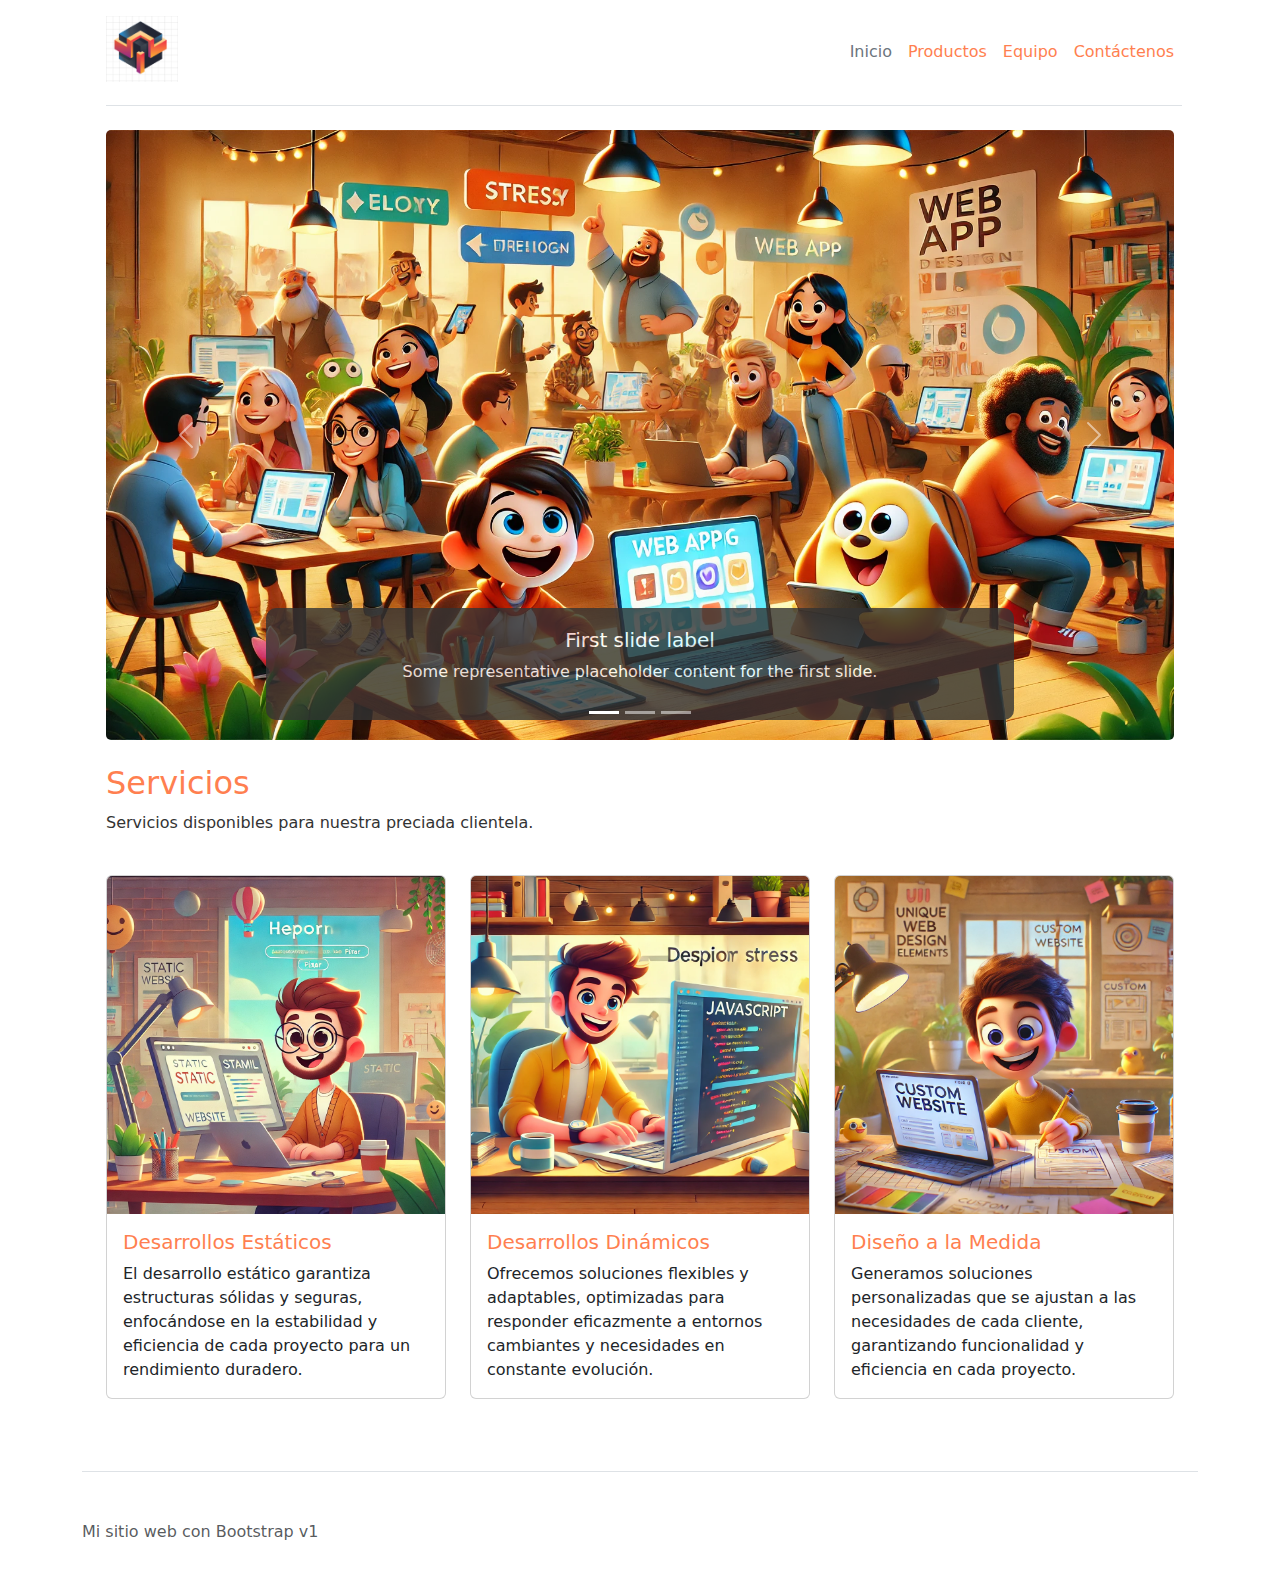
<file: index.html>
<!DOCTYPE html>
<html>

<head>
    <title>Mi primera web con Bootstrap</title>
    <meta charset="utf-8">
    <meta name="viewport" content="width=device-width, initial-scale=1">
    <link rel="stylesheet" href="css/estilo.css">
</head>

<body>
    <div class="container">

        <main>

            <header
                class="d-flex flex-wrap align-items-center justify-content-center justify-content-md-between py-3 mb-4 ms-4 me-3 border-bottom">
                <div class="col-md-3 mb-2 mb-md-0">
                    <a href="/" class="d-inline-flex link-body-emphasis text-decoration-none">
                        <img src="img/logo.png" width="72px">
                    </a>
                </div>

                <ul class="nav col-12 col-md-auto mb-2 justify-content-center mb-md-0">
                    <li><a href="index.html" class="nav-link px-2 link-secondary">Inicio</a></li>
                    <li><a href="#" class="nav-link px-2">Productos</a></li>
                    <li><a href="#" class="nav-link px-2">Equipo</a></li>
                    <li><a href="contactenos.html" class="nav-link px-2">Contáctenos</a></li>
                </ul>

            </header>

            <div id="carouselExampleIndicators" class="carousel slide p-6 m-4">
                <div class="carousel-indicators">
                    <button type="button" data-bs-target="#carouselExampleIndicators" data-bs-slide-to="0"
                        class="active" aria-current="true" aria-label="Slide 1"></button>
                    <button type="button" data-bs-target="#carouselExampleIndicators" data-bs-slide-to="1"
                        aria-label="Slide 2"></button>
                    <button type="button" data-bs-target="#carouselExampleIndicators" data-bs-slide-to="2"
                        aria-label="Slide 3"></button>
                </div>
                <div class="carousel-inner">
                    <div class="carousel-item active">
                        <img src="img/cabecera01.webp" class="d-block w-100" alt="...">
                        <div class="carousel-caption d-none d-md-block">
                            <h5>First slide label</h5>
                            <p>Some representative placeholder content for the first slide.</p>
                          </div>
                    </div>
                    <div class="carousel-item">
                        <img src="img/cabecera02.webp" class="d-block w-100" alt="...">
                        <div class="carousel-caption d-none d-md-block">
                            <h5>First slide label</h5>
                            <p>Some representative placeholder content for the first slide.</p>
                          </div>
                    </div>
                    <div class="carousel-item">
                        <img src="img/cabecera03.webp" class="d-block w-100" alt="...">
                        <div class="carousel-caption d-none d-md-block">
                            <h5>First slide label</h5>
                            <p>Some representative placeholder content for the first slide.</p>
                          </div>
                    </div>
                </div>
                <button class="carousel-control-prev" type="button" data-bs-target="#carouselExampleIndicators"
                    data-bs-slide="prev">
                    <span class="carousel-control-prev-icon" aria-hidden="true"></span>
                    <span class="visually-hidden">Previous</span>
                </button>
                <button class="carousel-control-next" type="button" data-bs-target="#carouselExampleIndicators"
                    data-bs-slide="next">
                    <span class="carousel-control-next-icon" aria-hidden="true"></span>
                    <span class="visually-hidden">Next</span>
                </button>
            </div>

            <div class="ms-4">
                <h2>Servicios</h2>
                <p>Servicios disponibles para nuestra preciada clientela.</p>
            </div>
            
            <div class="row row-cols-1 row-cols-md-3 g-4 p-4">
                <div class="col">
                    <div class="card">
                        <img src="img/estaticos.webp" class="card-img-top" alt="...">
                        <div class="card-body">
                            <h5 class="card-title">Desarrollos Estáticos</h5>
                            <p class="card-text">
                                El desarrollo estático garantiza estructuras
                                sólidas y seguras, enfocándose en la estabilidad
                                y eficiencia de cada proyecto para un rendimiento duradero.
                            </p>
                        </div>
                    </div>
                </div>
                <div class="col">
                    <div class="card">
                        <img src="img/dinamicos.webp" class="card-img-top" alt="...">
                        <div class="card-body">
                            <h5 class="card-title">Desarrollos Dinámicos</h5>
                            <p class="card-text">
                                Ofrecemos soluciones flexibles y adaptables, optimizadas
                                para responder eficazmente a entornos cambiantes
                                y necesidades en constante evolución.
                            </p>
                        </div>
                    </div>
                </div>
                <div class="col">
                    <div class="card">
                        <img src="img/alamedida.webp" class="card-img-top" alt="...">
                        <div class="card-body">
                            <h5 class="card-title">Diseño a la Medida</h5>
                            <p class="card-text">
                                Generamos soluciones personalizadas que se ajustan
                                a las necesidades de cada cliente, garantizando
                                funcionalidad y eficiencia en cada proyecto.
                            </p>
                        </div>
                    </div>
                </div>
            </div>


        </main>

        <footer class="pt-5 my-5 text-body-secondary border-top">
            Mi sitio web con Bootstrap v1
        </footer>

    </div>

    <script src="https://cdn.jsdelivr.net/npm/bootstrap@5.3.3/dist/js/bootstrap.bundle.min.js"
        integrity="sha384-YvpcrYf0tY3lHB60NNkmXc5s9fDVZLESaAA55NDzOxhy9GkcIdslK1eN7N6jIeHz"
        crossorigin="anonymous"></script>
</body>

</html>
</file>
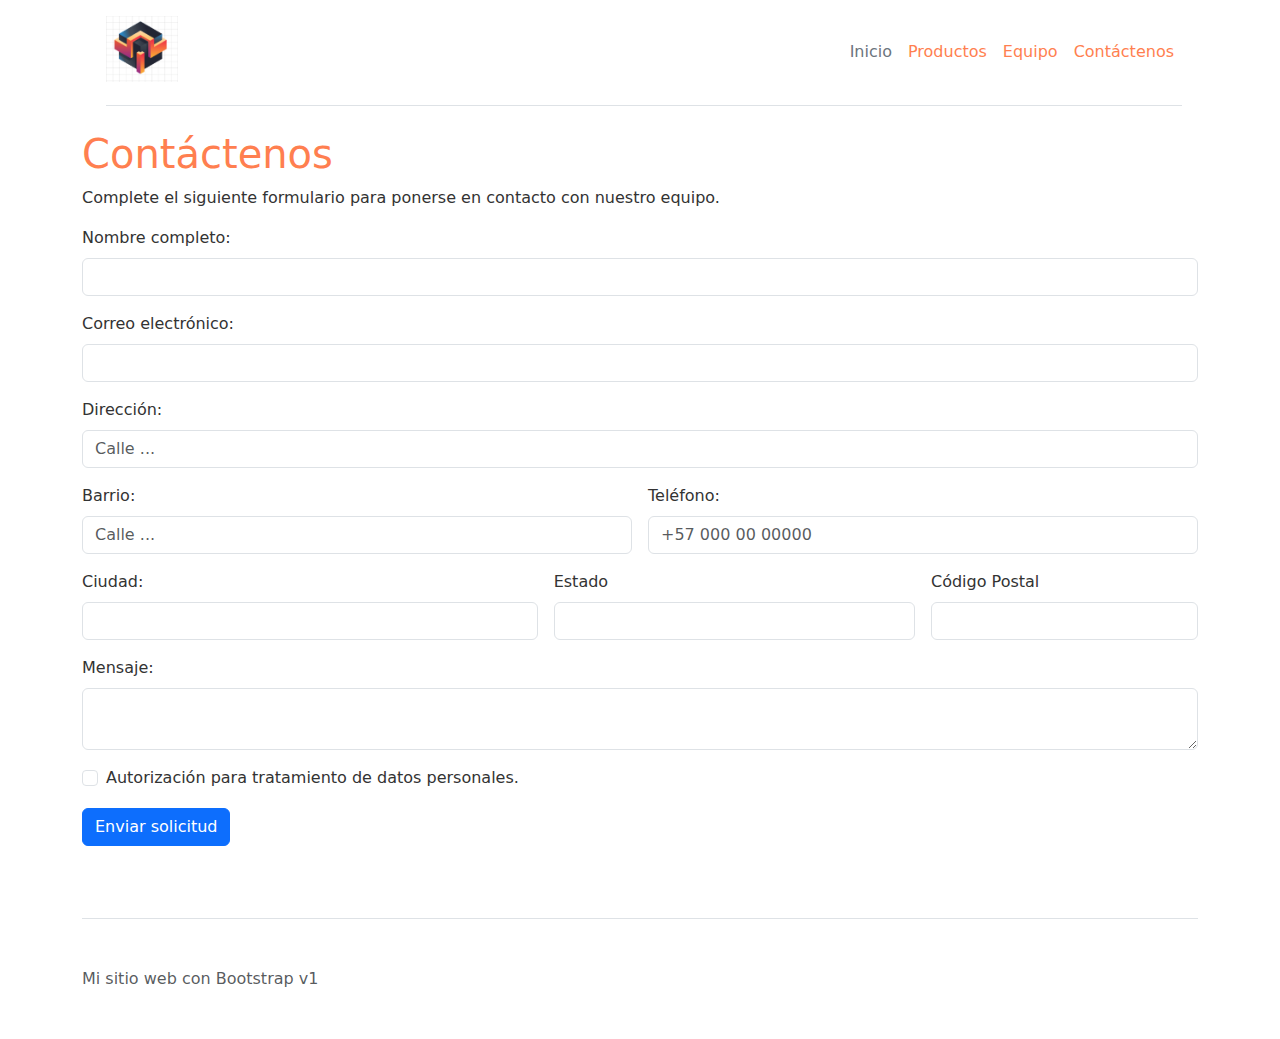
<file: contactenos.html>
<!DOCTYPE html>
<html>

<head>
    <title>Mi primera web con Bootstrap</title>
    <meta charset="utf-8">
    <meta name="viewport" content="width=device-width, initial-scale=1">
    <link rel="stylesheet" href="css/estilo.css">
</head>

<body>
    <div class="container">

        <main>

            <header
                class="d-flex flex-wrap align-items-center justify-content-center justify-content-md-between py-3 mb-4 ms-4 me-3 border-bottom">
                <div class="col-md-3 mb-2 mb-md-0">
                    <a href="/" class="d-inline-flex link-body-emphasis text-decoration-none">
                        <img src="img/logo.png" width="72px">
                    </a>
                </div>

                <ul class="nav col-12 col-md-auto mb-2 justify-content-center mb-md-0">
                    <li><a href="index.html" class="nav-link px-2 link-secondary">Inicio</a></li>
                    <li><a href="#" class="nav-link px-2">Productos</a></li>
                    <li><a href="#" class="nav-link px-2">Equipo</a></li>
                    <li><a href="contactenos.html" class="nav-link px-2">Contáctenos</a></li>
                </ul>

            </header>

            <h1>Contáctenos</h1>

            <p id="parrafoCabecera">Complete el siguiente formulario para ponerse en contacto con nuestro equipo.</p>

            <form class="row g-3" id="formulario"> <!--</form> action="/contacto" method="post">-->
                <div class="col-12">
                    <label for="inputName" class="form-label">Nombre completo:</label>
                    <input type="text" class="form-control" id="inputName">
                </div>
                <span class="badge bg-danger-subtle border border-danger-subtle text-danger-emphasis rounded-pill" id="mensajeName">Nombre inválido</span>
                <div class="col-12">
                    <label for="inputEmail" class="form-label">Correo electrónico:</label>
                    <input type="email" class="form-control" id="inputEmail">
                </div>
                <div class="col-12">
                    <label for="inputAddress" class="form-label">Dirección:</label>
                    <input type="text" class="form-control" id="inputAddress" placeholder="Calle ...">
                </div>
                <div class="col-6">
                    <label for="inputAddress2" class="form-label">Barrio:</label>
                    <input type="text" class="form-control" id="inputAddress2" placeholder="Calle ...">
                </div>
                <div class="col-6">
                    <label for="inputPhone" class="form-label">Teléfono:</label>
                    <input type="text" class="form-control" id="inputPhone" placeholder="+57 000 00 00000">
                </div>
                <div class="col-md-5">
                    <label for="inputCity" class="form-label">Ciudad:</label>
                    <input type="text" class="form-control" id="inputCity">
                </div>
                <div class="col-md-4">
                    <label for="inputState" class="form-label">Estado</label>
                    <input type="text" class="form-control" id="inputState">
                </div>
                <div class="col-md-3">
                    <label for="inputZip" class="form-label">Código Postal</label>
                    <input type="text" class="form-control" id="inputZip">
                </div>
                <div class="col-12">
                    <label for="inputMessage" class="form-label">Mensaje:</label>
                    <textarea type="text" class="form-control" id="inputMessage"></textarea>
                </div>
                <div class="col-12">
                    <div class="form-check">
                        <input class="form-check-input" type="checkbox" id="gridCheck">
                        <label class="form-check-label" for="gridCheck">
                            Autorización para tratamiento de datos personales.
                        </label>
                    </div>
                </div>
                <div class="col-12">
                    <button type="button" id="enviar" class="btn btn-primary mb-4">Enviar solicitud</button>
                </div>
            </form>

            <span id="mensaje"></span>

        </main>

        <footer class="pt-5 my-5 text-body-secondary border-top">
            Mi sitio web con Bootstrap v1
        </footer>

    </div>

    <script src="https://cdn.jsdelivr.net/npm/bootstrap@5.3.3/dist/js/bootstrap.bundle.min.js"
        integrity="sha384-YvpcrYf0tY3lHB60NNkmXc5s9fDVZLESaAA55NDzOxhy9GkcIdslK1eN7N6jIeHz"
        crossorigin="anonymous"></script>
    <script src="js/jquery-3.7.1.min.js"></script>
    <script src="js/libreria.js"></script>
</body>

</html>
</file>
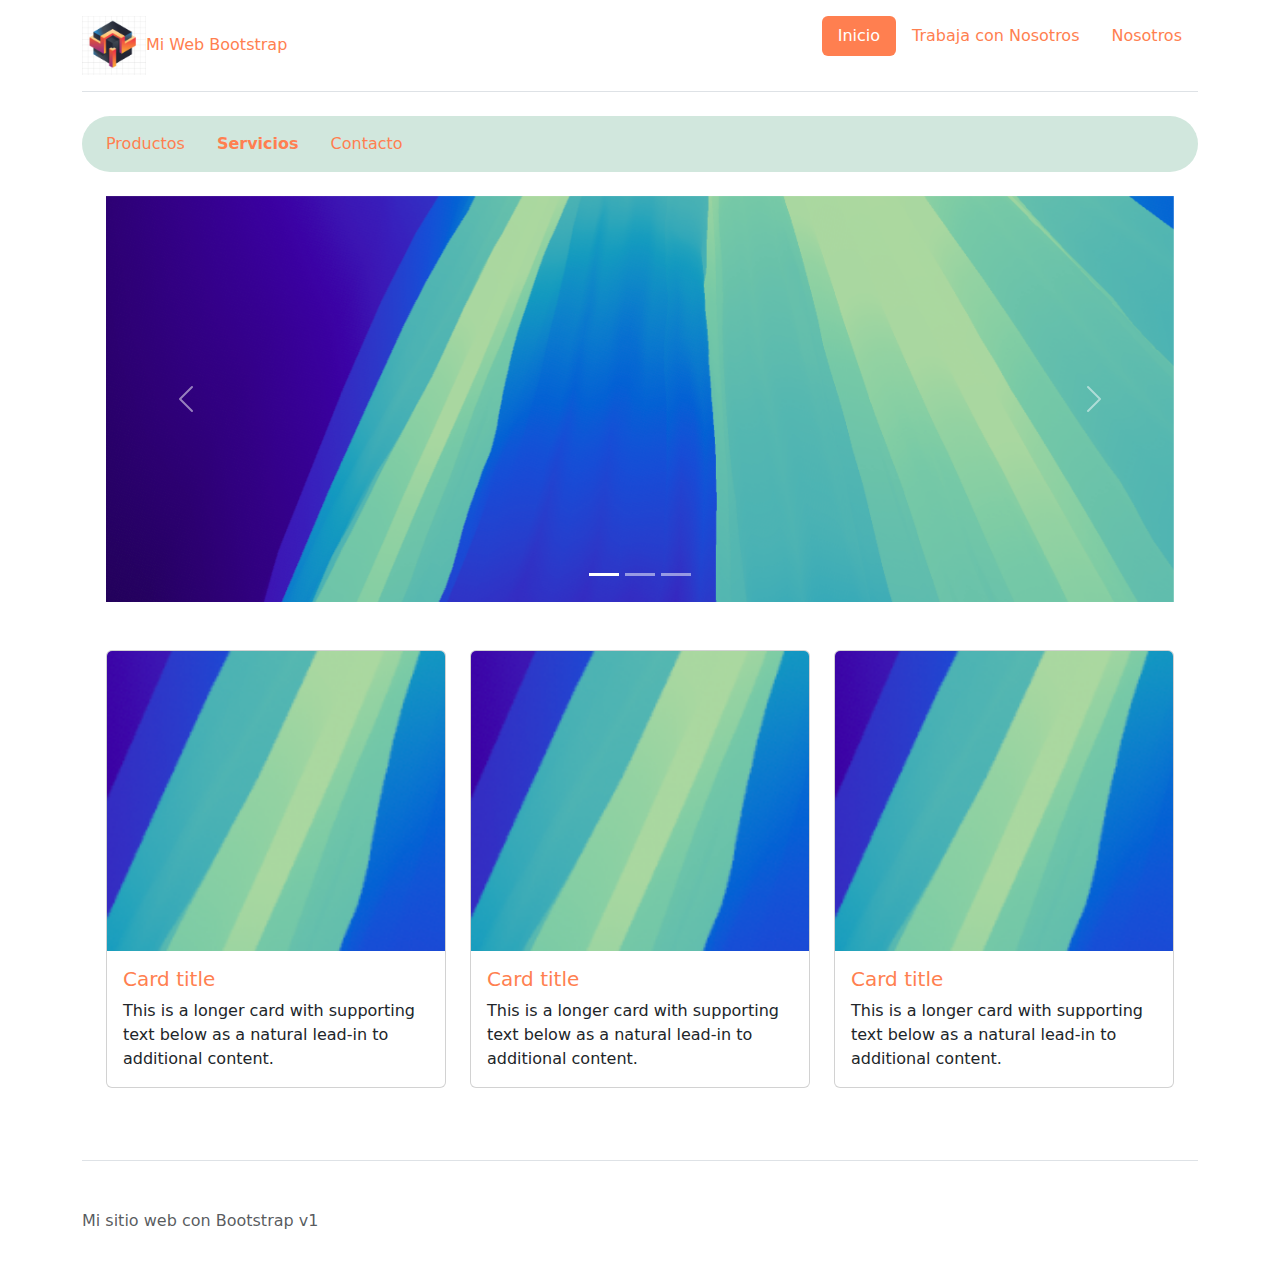
<file: servicios.html>
<!DOCTYPE html>
<html>

<head>
    <title>Mi primera web con Bootstrap</title>
    <meta charset="utf-8">
    <meta name="viewport" content="width=device-width, initial-scale=1">
    <link rel="stylesheet" href="estilo.css">
</head>

<body>
    <div class="container">

        <main>

            <header class="d-flex flex-wrap justify-content-center py-3 mb-4 border-bottom">
                <a href="/"
                    class="d-flex align-items-center mb-3 mb-md-0 me-md-auto link-body-emphasis text-decoration-none">
                    <img src="logo.png" alt="logo" width="64">
                    <span class="fs-6">Mi Web Bootstrap</span>
                </a>
                <ul class="nav nav-pills">
                    <li class="nav-item"><a href="#" class="nav-link active" aria-current="page">Inicio</a></li>
                    <li class="nav-item"><a href="#" class="nav-link">Trabaja con Nosotros</a></li>
                    <li class="nav-item"><a href="#" class="nav-link">Nosotros</a></li>
                </ul>
            </header>

            <nav class="navbar navbar-expand bg-body-tertiary rounded-pill">
                <div class="collapse navbar-collapse" id="navbarNav">
                    <ul class="navbar-nav">
                        <li class="nav-item ms-3">
                            <a class="nav-link" href="index.html">Productos</a>
                        </li>
                        <li class="nav-ite ms-3">
                            <a class="nav-link active" aria-current="page"  href="servicios.html">Servicios</a>
                        </li>
                        <li class="nav-item ms-3">
                            <a class="nav-link" href="#">Contacto</a>
                        </li>
                    </ul>
                </div>
            </nav>

            <div id="carouselExampleIndicators" class="carousel slide p-6 m-4">
                <div class="carousel-indicators">
                    <button type="button" data-bs-target="#carouselExampleIndicators" data-bs-slide-to="0"
                        class="active" aria-current="true" aria-label="Slide 1"></button>
                    <button type="button" data-bs-target="#carouselExampleIndicators" data-bs-slide-to="1"
                        aria-label="Slide 2"></button>
                    <button type="button" data-bs-target="#carouselExampleIndicators" data-bs-slide-to="2"
                        aria-label="Slide 3"></button>
                </div>
                <div class="carousel-inner">
                    <div class="carousel-item active">
                        <img src="cabecera01.png" class="d-block w-100" alt="...">
                    </div>
                    <div class="carousel-item">
                        <img src="cabecera01.png" class="d-block w-100" alt="...">
                    </div>
                    <div class="carousel-item">
                        <img src="cabecera01.png" class="d-block w-100" alt="...">
                    </div>
                </div>
                <button class="carousel-control-prev" type="button" data-bs-target="#carouselExampleIndicators"
                    data-bs-slide="prev">
                    <span class="carousel-control-prev-icon" aria-hidden="true"></span>
                    <span class="visually-hidden">Previous</span>
                </button>
                <button class="carousel-control-next" type="button" data-bs-target="#carouselExampleIndicators"
                    data-bs-slide="next">
                    <span class="carousel-control-next-icon" aria-hidden="true"></span>
                    <span class="visually-hidden">Next</span>
                </button>
            </div>

            <div class="row row-cols-1 row-cols-md-3 g-4 p-4">
                <div class="col">
                    <div class="card">
                        <img src="card01.png" class="card-img-top" alt="...">
                        <div class="card-body">
                            <h5 class="card-title">Card title</h5>
                            <p class="card-text">This is a longer card with supporting text below as a natural lead-in
                                to
                                additional content.</p>
                        </div>
                    </div>
                </div>
                <div class="col">
                    <div class="card">
                        <img src="card01.png" class="card-img-top" alt="...">
                        <div class="card-body">
                            <h5 class="card-title">Card title</h5>
                            <p class="card-text">This is a longer card with supporting text below as a natural lead-in
                                to
                                additional content.</p>
                        </div>
                    </div>
                </div>
                <div class="col">
                    <div class="card">
                        <img src="card01.png" class="card-img-top" alt="...">
                        <div class="card-body">
                            <h5 class="card-title">Card title</h5>
                            <p class="card-text">This is a longer card with supporting text below as a natural lead-in
                                to
                                additional content.</p>
                        </div>
                    </div>
                </div>
            </div>


        </main>

        <footer class="pt-5 my-5 text-body-secondary border-top">
            Mi sitio web con Bootstrap v1
        </footer>

    </div>

    <script src="https://cdn.jsdelivr.net/npm/bootstrap@5.3.3/dist/js/bootstrap.bundle.min.js"
        integrity="sha384-YvpcrYf0tY3lHB60NNkmXc5s9fDVZLESaAA55NDzOxhy9GkcIdslK1eN7N6jIeHz"
        crossorigin="anonymous"></script>
</body>

</html>
</file>
<file: css/estilo.css>
@import url("../bootstrap-5.3.3-dist/css/bootstrap.min.css");

body {
    color: #333;
}

.nav-pills .nav-link.active {
    background-color: coral;
}

.nav-link, .fs-6, .card-title, h1, h2 {
    color: coral;
}

.nav-link:hover {
    color: coral;
}

.navbar-nav .nav-link.active {
    color: #ff7f50;
    font-weight: bold;
}

.bg-body-tertiary {
    background-color: #d1e7dd !important;
}

.carousel-caption {
    color: #fff;
    background-color: #333;
    opacity: 0.8;
    border-radius: 10px;
}

.carousel-item img {
    border-radius: 5px;
}
</file>
<file: estilo.css>
@import url("bootstrap-5.3.3-dist/css/bootstrap.min.css");

body {
    color: #333;
}

.nav-pills .nav-link.active {
    background-color: coral;
}

.nav-link, .fs-6, .card-title {
    color: coral;
}

.nav-link:hover {
    color: coral;
}

.navbar-nav .nav-link.active {
    color: #ff7f50;
    font-weight: bold;
}

.bg-body-tertiary {
    background-color: #d1e7dd !important;
}
</file>
